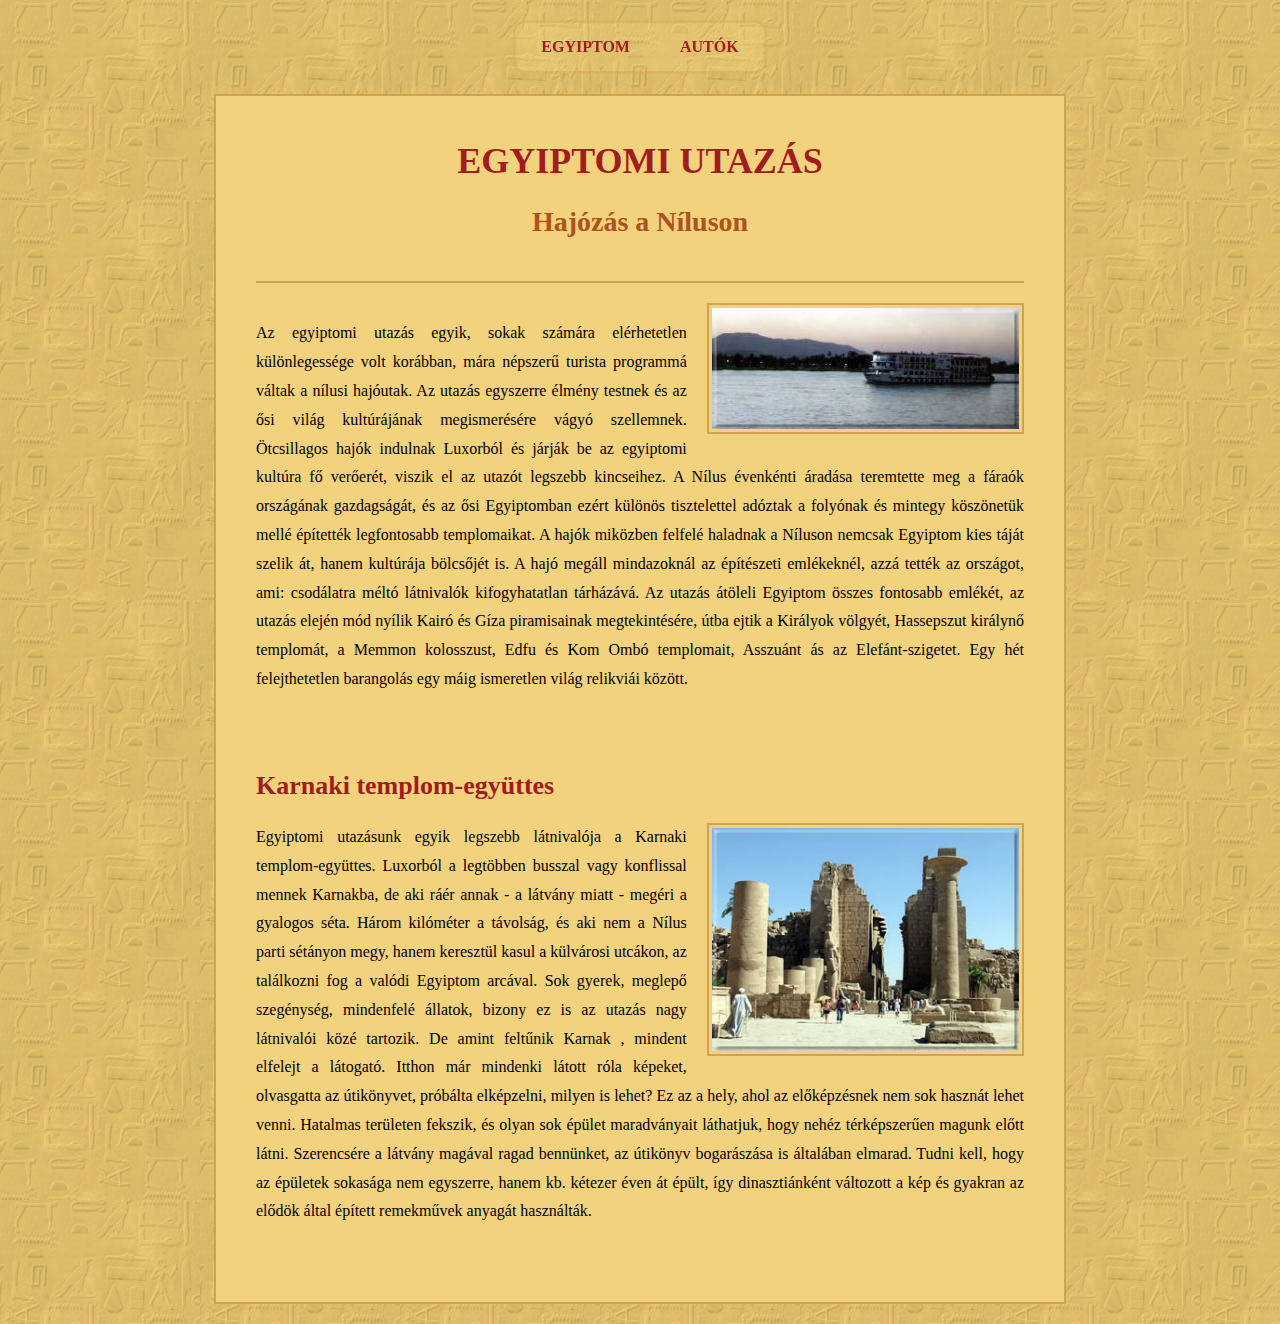
<file: index.html>
<!DOCTYPE html>
<html lang="hu">
<head>
    <meta charset="UTF-8">
    <meta name="viewport" content="width=device-width, initial-scale=1.0">
    <title>Egyiptomi utazás</title>
    <link rel="stylesheet" href="stilus.css">
</head>
<body id="egyiptom">
  <nav class="menu">
        <ul>
            <li><a href="index.html">Egyiptom</a></li>
            <li><a href="autok.html">Autók</a></li>
        </ul>
    </nav>

    <div class="container">
        <header>
            <h1>EGYIPTOMI UTAZÁS</h1>
            <h2>Hajózás a Níluson</h2>
        </header>

        <section>
            <img src="kepek/nilus.jpg" alt="Hajó a Níluson" class="float-right">
            <p>
                Az egyiptomi utazás egyik, sokak számára elérhetetlen különlegessége volt korábban, mára népszerű turista programmá váltak a nílusi hajóutak. Az utazás egyszerre élmény testnek és az ősi világ kultúrájának megismerésére vágyó szellemnek. Ötcsillagos hajók indulnak Luxorból és járják be az egyiptomi kultúra fő verőerét, viszik el az utazót legszebb kincseihez. A Nílus évenkénti áradása teremtette meg a fáraók országának gazdagságát, és az ősi Egyiptomban ezért különös tisztelettel adóztak a folyónak és mintegy köszönetük mellé építették legfontosabb templomaikat. A hajók miközben felfelé haladnak a Níluson nemcsak Egyiptom kies táját szelik át, hanem kultúrája bölcsőjét is. A hajó megáll mindazoknál az építészeti emlékeknél, azzá tették az országot, ami: csodálatra méltó látnivalók kifogyhatatlan tárházává. Az utazás átöleli Egyiptom összes fontosabb emlékét, az utazás elején mód nyílik Kairó és Gíza piramisainak megtekintésére, útba ejtik a Királyok völgyét, Hassepszut királynő templomát, a Memmon kolosszust, Edfu és Kom Ombó templomait, Asszuánt ás az Elefánt-szigetet. Egy hét felejthetetlen barangolás egy máig ismeretlen világ relikviái között.
            </p>
        </section>

        <section>
            <h2>Karnaki templom-együttes</h2>
            <img src="kepek/karnak.jpg" alt="Karnaki templom" class="float-right">
            <p>
                Egyiptomi utazásunk egyik legszebb látnivalója a Karnaki templom-együttes. Luxorból a legtöbben busszal vagy konflissal mennek Karnakba, de aki ráér annak - a látvány miatt - megéri a gyalogos séta. Három kilóméter a távolság, és aki nem a Nílus parti sétányon megy, hanem keresztül kasul a külvárosi utcákon, az találkozni fog a valódi Egyiptom arcával. Sok gyerek, meglepő szegénység, mindenfelé állatok, bizony ez is az utazás nagy látnivalói közé tartozik. De amint feltűnik Karnak , mindent elfelejt a látogató. Itthon már mindenki látott róla képeket, olvasgatta az útikönyvet, próbálta elképzelni, milyen is lehet? Ez az a hely, ahol az előképzésnek nem sok hasznát lehet venni. Hatalmas területen fekszik, és olyan sok épület maradványait láthatjuk, hogy nehéz térképszerűen magunk előtt látni. Szerencsére a látvány magával ragad bennünket, az útikönyv bogarászása is általában elmarad. Tudni kell, hogy az épületek sokasága nem egyszerre, hanem kb. kétezer éven át épült, így dinasztiánként változott a kép és gyakran az elődök által épített remekművek anyagát használták.
            </p>
        </section>
    </div>

</body>
</html>
</file>
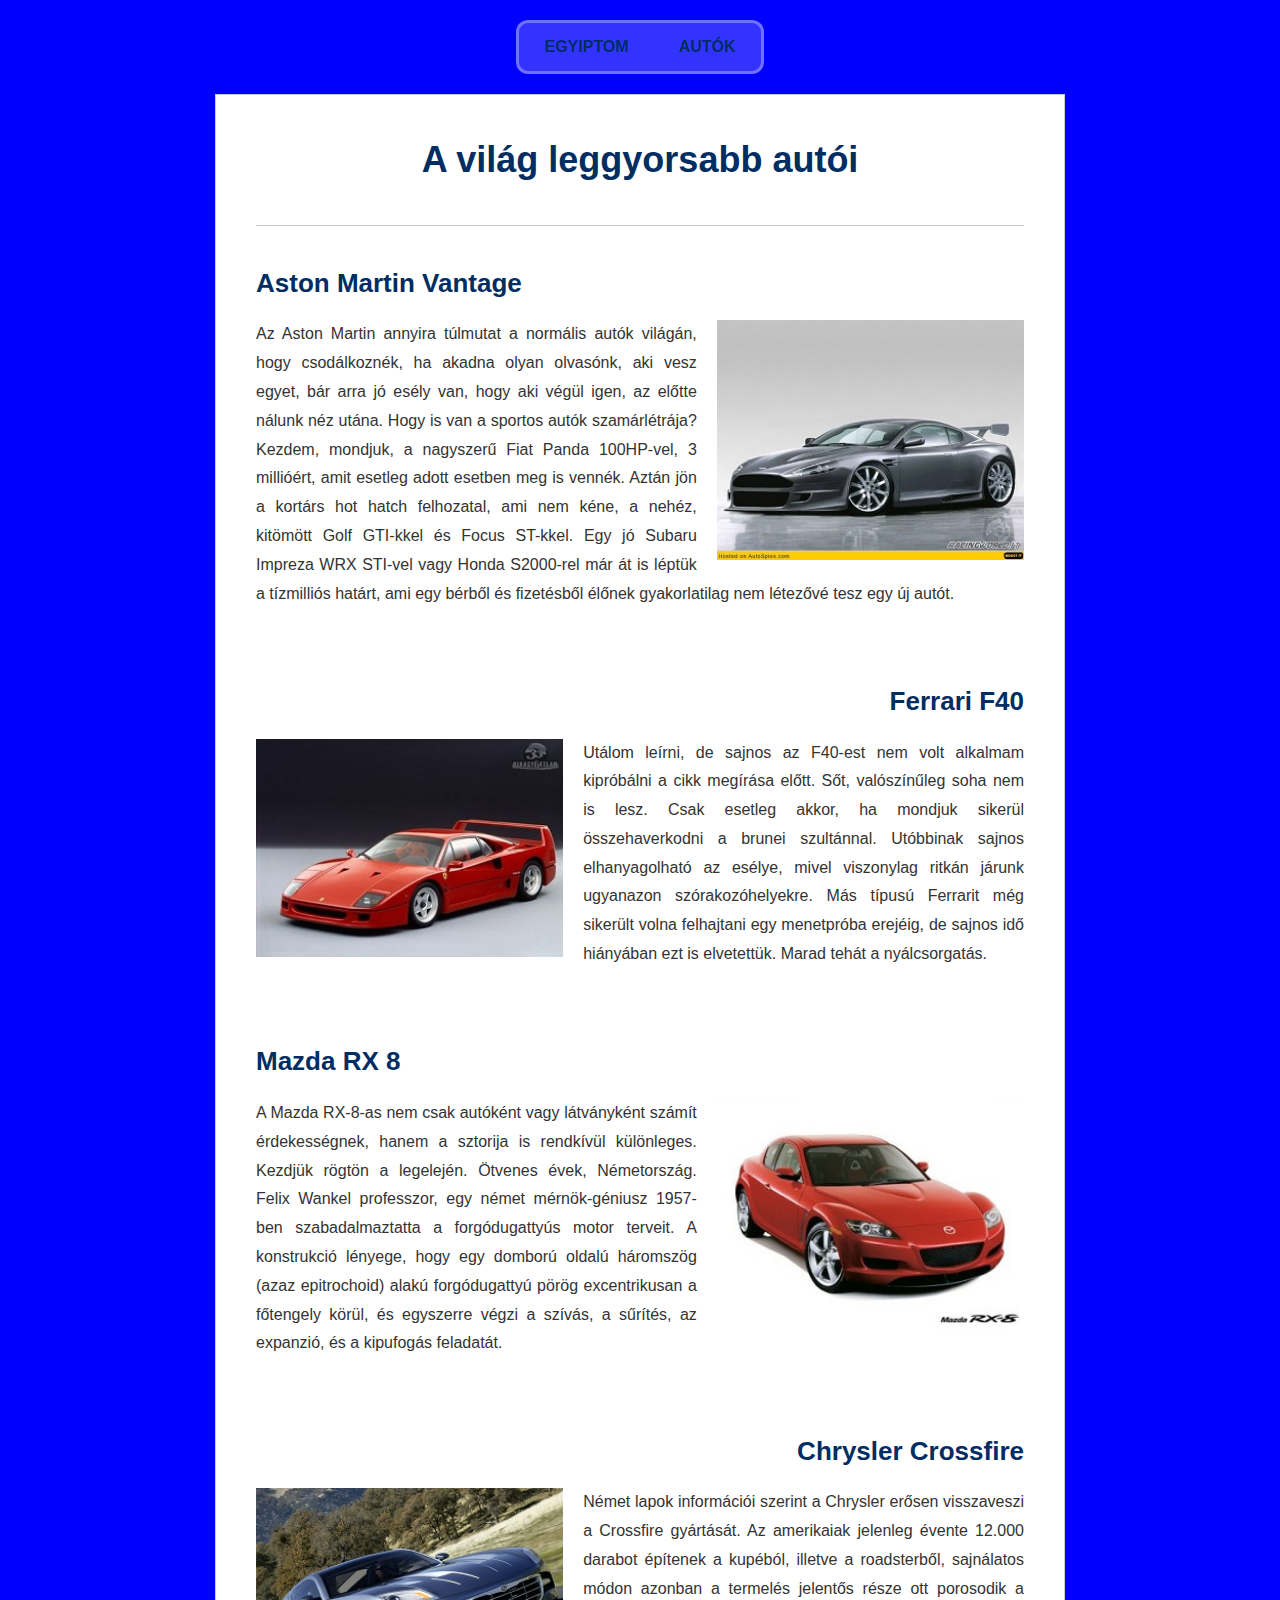
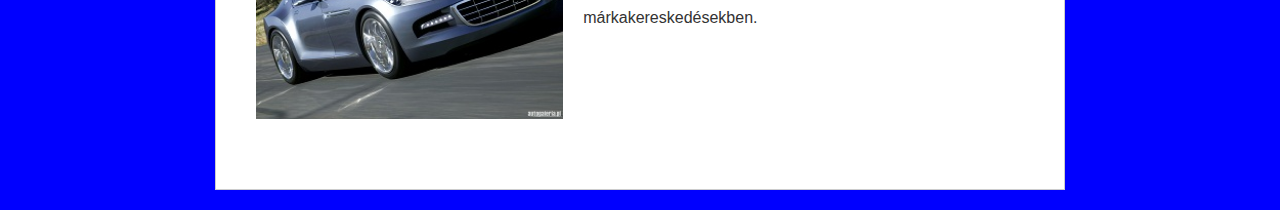
<file: autok.html>
<!DOCTYPE html>
<html lang="hu">
<head>
    <meta charset="UTF-8">
    <meta name="viewport" content="width=device-width, initial-scale=1.0">
    <title>A világ leggyorsabb autói</title>
    <link rel="stylesheet" href="stilus.css">
</head>
<body id="autok">
    <nav class="menu">
        <ul>
            <li><a href="index.html">Egyiptom</a></li>
            <li><a href="autok.html">Autók</a></li>
        </ul>
    </nav>

    <div class="container">
        <header>
            <h1>A világ leggyorsabb autói</h1>
        </header>

        <section>
            <h2>Aston Martin Vantage</h2>
            <img src="kepek/auto1_resize.jpg" alt="Aston Martin Vantage" class="float-right">
            <p>
                Az Aston Martin annyira túlmutat a normális autók világán, hogy csodálkoznék, ha akadna olyan olvasónk, aki vesz egyet, bár arra jó esély van, hogy aki végül igen, az előtte nálunk néz utána. Hogy is van a sportos autók szamárlétrája? Kezdem, mondjuk, a nagyszerű Fiat Panda 100HP-vel, 3 millióért, amit esetleg adott esetben meg is vennék. Aztán jön a kortárs hot hatch felhozatal, ami nem kéne, a nehéz, kitömött Golf GTI-kkel és Focus ST-kkel. Egy jó Subaru Impreza WRX STI-vel vagy Honda S2000-rel már át is léptük a tízmilliós határt, ami egy bérből és fizetésből élőnek gyakorlatilag nem létezővé tesz egy új autót.
            </p>
        </section>

        <section>
            <h2 class="Ferrari">Ferrari F40</h2>
            <img src="kepek/auto2_resize.jpg" alt="Ferrari F40" class="float-left">
            <p>
                Utálom leírni, de sajnos az F40-est nem volt alkalmam kipróbálni a cikk megírása előtt. Sőt, valószínűleg soha nem is lesz. Csak esetleg akkor, ha mondjuk sikerül összehaverkodni a brunei szultánnal. Utóbbinak sajnos elhanyagolható az esélye, mivel viszonylag ritkán járunk ugyanazon szórakozóhelyekre. Más típusú Ferrarit még sikerült volna felhajtani egy menetpróba erejéig, de sajnos idő hiányában ezt is elvetettük. Marad tehát a nyálcsorgatás.
            </p>
        </section>

        <section>
            <h2>Mazda RX 8</h2>
            <img src="kepek/auto3_resize.jpg" alt="Mazda RX 8" class="float-right">
            <p>
                A Mazda RX-8-as nem csak autóként vagy látványként számít érdekességnek, hanem a sztorija is rendkívül különleges. Kezdjük rögtön a legelején. Ötvenes évek, Németország. Felix Wankel professzor, egy német mérnök-géniusz 1957-ben szabadalmaztatta a forgódugattyús motor terveit. A konstrukció lényege, hogy egy domború oldalú háromszög (azaz epitrochoid) alakú forgódugattyú pörög excentrikusan a főtengely körül, és egyszerre végzi a szívás, a sűrítés, az expanzió, és a kipufogás feladatát.
            </p>
        </section>
        
        <section>
            <h2 class="Chrysler">Chrysler Crossfire</h2>
            <img src="kepek/auto4_resize.jpg" alt="Chrysler Crossfire" class="float-left">
            <p>
                Német lapok információi szerint a Chrysler erősen visszaveszi a Crossfire gyártását. Az amerikaiak jelenleg évente 12.000 darabot építenek a kupéból, illetve a roadsterből, sajnálatos módon azonban a termelés jelentős része ott porosodik a márkakereskedésekben.
            </p>
        </section>
    </div>

</body>
</html>
</file>
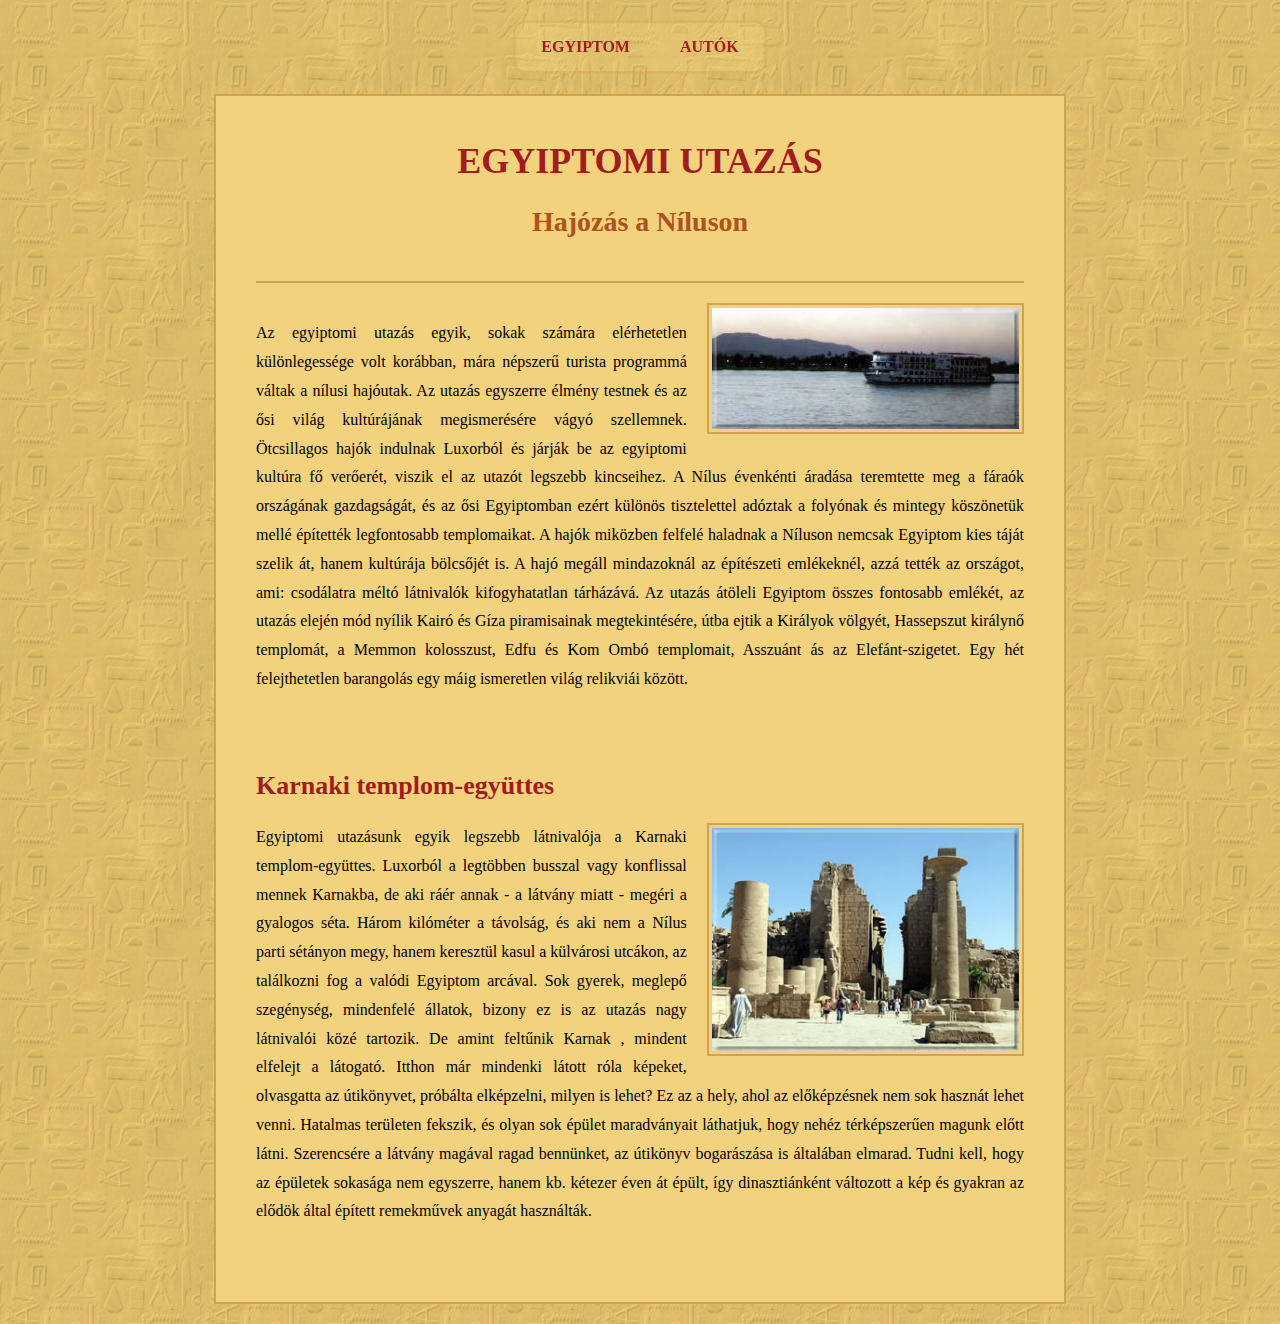
<file: egyiptom.html>
<!DOCTYPE html>
<html lang="hu">
<head>
    <meta charset="UTF-8">
    <meta name="viewport" content="width=device-width, initial-scale=1.0">
    <title>Egyiptomi utazás</title>
    <link rel="stylesheet" href="stilus.css">
</head>
<body id="egyiptom">
  <nav class="menu">
        <ul>
            <li><a href="egyiptom.html" class="active">Egyiptom</a></li>
            <li><a href="autok.html">Autók</a></li>
        </ul>
    </nav>

    <div class="container">
        <header>
            <h1>EGYIPTOMI UTAZÁS</h1>
            <h2>Hajózás a Níluson</h2>
        </header>

        <section>
            <img src="kepek/nilus.jpg" alt="Hajó a Níluson" class="float-right">
            <p>
                Az egyiptomi utazás egyik, sokak számára elérhetetlen különlegessége volt korábban, mára népszerű turista programmá váltak a nílusi hajóutak. Az utazás egyszerre élmény testnek és az ősi világ kultúrájának megismerésére vágyó szellemnek. Ötcsillagos hajók indulnak Luxorból és járják be az egyiptomi kultúra fő verőerét, viszik el az utazót legszebb kincseihez. A Nílus évenkénti áradása teremtette meg a fáraók országának gazdagságát, és az ősi Egyiptomban ezért különös tisztelettel adóztak a folyónak és mintegy köszönetük mellé építették legfontosabb templomaikat. A hajók miközben felfelé haladnak a Níluson nemcsak Egyiptom kies táját szelik át, hanem kultúrája bölcsőjét is. A hajó megáll mindazoknál az építészeti emlékeknél, azzá tették az országot, ami: csodálatra méltó látnivalók kifogyhatatlan tárházává. Az utazás átöleli Egyiptom összes fontosabb emlékét, az utazás elején mód nyílik Kairó és Gíza piramisainak megtekintésére, útba ejtik a Királyok völgyét, Hassepszut királynő templomát, a Memmon kolosszust, Edfu és Kom Ombó templomait, Asszuánt ás az Elefánt-szigetet. Egy hét felejthetetlen barangolás egy máig ismeretlen világ relikviái között.
            </p>
        </section>

        <section>
            <h2>Karnaki templom-együttes</h2>
            <img src="kepek/karnak.jpg" alt="Karnaki templom" class="float-right">
            <p>
                Egyiptomi utazásunk egyik legszebb látnivalója a Karnaki templom-együttes. Luxorból a legtöbben busszal vagy konflissal mennek Karnakba, de aki ráér annak - a látvány miatt - megéri a gyalogos séta. Három kilóméter a távolság, és aki nem a Nílus parti sétányon megy, hanem keresztül kasul a külvárosi utcákon, az találkozni fog a valódi Egyiptom arcával. Sok gyerek, meglepő szegénység, mindenfelé állatok, bizony ez is az utazás nagy látnivalói közé tartozik. De amint feltűnik Karnak , mindent elfelejt a látogató. Itthon már mindenki látott róla képeket, olvasgatta az útikönyvet, próbálta elképzelni, milyen is lehet? Ez az a hely, ahol az előképzésnek nem sok hasznát lehet venni. Hatalmas területen fekszik, és olyan sok épület maradványait láthatjuk, hogy nehéz térképszerűen magunk előtt látni. Szerencsére a látvány magával ragad bennünket, az útikönyv bogarászása is általában elmarad. Tudni kell, hogy az épületek sokasága nem egyszerre, hanem kb. kétezer éven át épült, így dinasztiánként változott a kép és gyakran az elődök által épített remekművek anyagát használták.
            </p>
        </section>
    </div>

</body>
</html>
</file>
<file: stilus.css>
/* === ÁLTALÁNOS STÍLUSOK (mindkét oldalra érvényes) === */
body {
    margin: 0;
    padding: 20px 0;
}

.container {
    width: 60%;
    margin: auto;
    padding: 20px 40px;
}

header {
    text-align: center;
    margin-bottom: 20px;
    padding-bottom: 20px;
}

p {
    text-align: justify;
    line-height: 1.8;
}

section {
    overflow: auto;
    margin-bottom: 20px;
    padding-bottom: 20px;
}

.float-left {
    float: left;
    margin-right: 20px;
    margin-bottom: 10px;
    width: 40%;
}

.float-right {
    float: right;
    margin-left: 20px;
    margin-bottom: 10px;
    width: 40%;
}

/* === EGYIPTOM OLDAL DIZÁJN === */
#egyiptom {
    background-image: url("kepek/egyiptomihatter.jpg");
    font-family: 'Times New Roman', Times, serif;
}

#egyiptom .container {
    background-color: #f3d27e;
    border: 2px solid #cfa34f;
}

#egyiptom header {
    border-bottom: 2px solid #cfa34f;
}

#egyiptom header h1 { color: #a11c1c; font-size: 36px; }
#egyiptom header h2 { color: #b0521f; font-size: 28px; }
#egyiptom section h2 { color: #a11c1c; font-size: 26px; }

#egyiptom img {
    border: 2px solid #cfa34f;
    padding: 3px;
}

/* Egyiptom menü stílusai */
#egyiptom nav {
    background-color: rgba(243, 210, 126, 0.25); /* Meleg, áttetsző háttér */
    border-color: rgba(207, 163, 79, 0.4);
}

#egyiptom nav a {
    color: #a11c1c;
}

#egyiptom nav a:hover {
    background-color: rgba(207, 163, 79, 0.4);
    color: #a11c1c;
}


/* === AUTÓK OLDAL DIZÁJN === */
#autok {
    background-color: blue;
    font-family: Arial, Helvetica, sans-serif;
    color: #333;
}

#autok .container {
    background-color: #ffffff;
    border: 1px solid #ccc;
}

#autok header {
     border-bottom: 1px solid #ccc;
}

#autok h1 { color: #002D62; font-size: 36px; }
#autok section h2 { color: #002D62; font-size: 26px; }

#autok img {
    border: none;
}

.Ferrari{
  text-align: right;
}

.Chrysler{
  text-align: right;
}

/* Autók menü stílusai */
#autok nav {
    background-color: rgba(255, 255, 255, 0.2); /* Klasszikus fehér üveg háttér */
    border-color: rgba(255, 255, 255, 0.3);
}

#autok nav a {
    color: #002D62;
}

#autok nav a:hover {
    background-color: rgba(255, 255, 255, 0.4);
    color: #002D62;
}


/* === MENÜ STÍLUSOK (általános) === */
nav {
    /* Az üveg effekt alapjai */
    backdrop-filter: blur(0.5px);
    -webkit-backdrop-filter: blur(10px); /* Támogatás Safari böngészőhöz */
    border-radius: 12px;
    border: 3px solid; /* A keret színét a téma adja meg */
    margin-bottom: 20px;
    width: fit-content;
    margin-left: auto;
    margin-right: auto;

    /* A menü megjelenési animációja */
    animation: fadeInDown 0.5s ease-out forwards;
}

nav ul {
    list-style-type: none;
    margin: 0;
    padding: 0;
    display: flex;
    justify-content: center;
}

nav ul li a {
    display: block;
    padding: 15px 25px;
    text-decoration: none;
    font-weight: bold;
    text-transform: uppercase;
    transition: all 0.3s ease;
    border-radius: 11px; /* A hover effekt sarkai is le legyenek kerekítve */
}

/* === MENÜ MEGJELENÉSI ANIMÁCIÓ === */
@keyframes fadeInDown {
    from {
        opacity: 0;
        transform: translateY(-20px);
    }
    to {
        opacity: 1;
        transform: translateY(0);
    }
}
</file>
